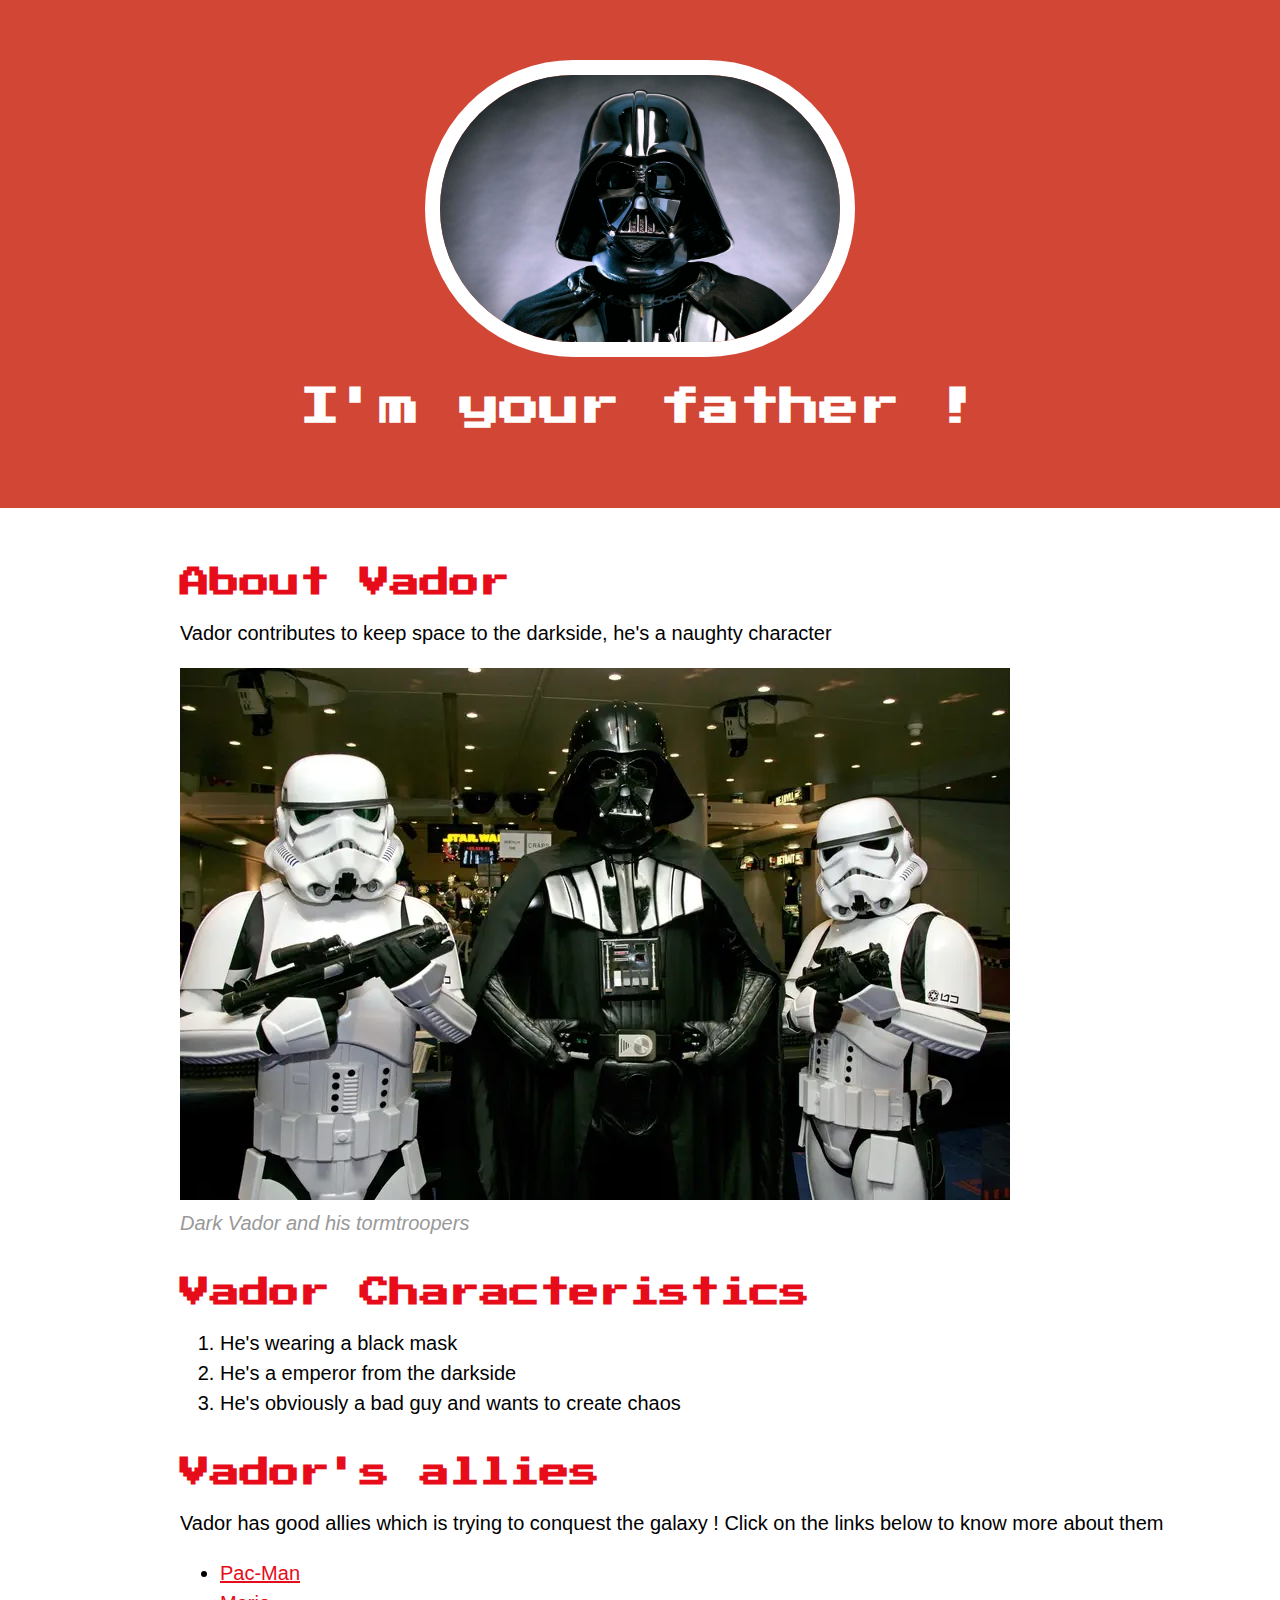
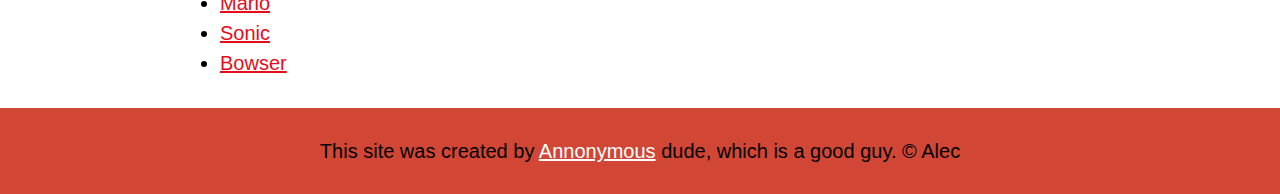
<file: index.html>
<!DOCTYPE html>
<html>
<head>
	<title>Dark Vador</title>
	<link rel="icon" href="img/dark-vador.jpg">
	<link href="https://fonts.googleapis.com/css2?family=Press+Start+2P&display=swap" rel="stylesheet">
	<link rel="stylesheet" type="text/css" href="css/hero.css">
</head>
<body>
	<!-- header element -->
	<header>
		<img src="img/dark-vador.jpg">
		<h1>I'm your father !</h1>
	</header>

	<!-- main element -->
	<main>
		<h2>About Vador</h2>
		<p>Vador contributes to keep space to the darkside, he's a naughty character</p>
		<img src="img/tormtrooper.jpeg">
		<p class="caption">Dark Vador and his tormtroopers</p>
		<h2>Vador Characteristics</h2>
		<ol>
			<li>He's wearing a black mask</li>
			<li>He's a emperor from the darkside</li>
			<li>He's obviously a bad guy and wants to create chaos</li>
		</ol>

		<!-- Friends -->

		<h2>Vador's allies</h2>
		<p>Vador has good allies which is trying to conquest the galaxy ! Click on the links below to know more about them</p>
		<ul>
		<li><a target=_blank href="https://fr.wikipedia.org/wiki/Pac-Man">Pac-Man</a></li>
		<li><a target=_blank href="https://fr.wikipedia.org/wiki/Mario_(personnage)">Mario</a></li>
		<li><a target=_blank href="https://fr.wikipedia.org/wiki/Sonic_the_Hedgehog">Sonic</a></li>
		<li><a target=_blank href="https://fr.wikipedia.org/wiki/Bowser">Bowser</a></li>
		</ul>
	</main>

<!-- Footer element -->
<footer>
	<p>This site was created by <a href="https://marmiton.org">Annonymous</a> dude, which is a good guy. &copy; Alec </p>
</footer>

</body>
</html>
</file>
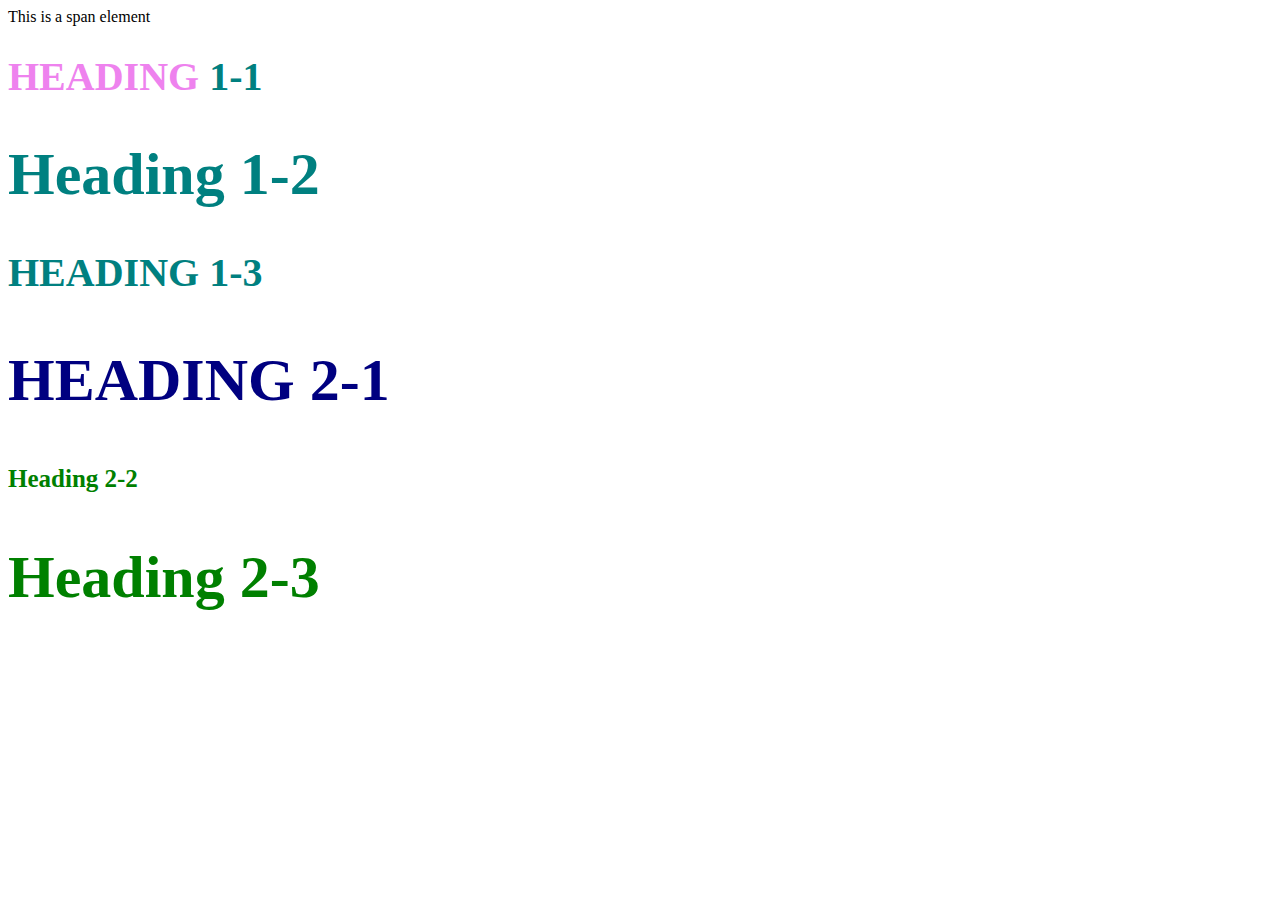
<file: style-test.html>
<!DOCTYPE html>
<html>
<head>
	<title>Style test</title>
	<link rel="stylesheet" type="text/css" href="css/test.css">
</head>
<body>

	<span>This is a span element</span>
	<h1 class="uppercase"><span>Heading</span> 1-1</h1>
	<h1 class="big">Heading 1-2</h1>
	<h1 class="uppercase">Heading 1-3</h1>
	<h2 class="big uppercase">Heading 2-1</h2>
	<h2>Heading 2-2</h2>
	<h2 class="big">Heading 2-3</h2>

</body>
</html>
</file>
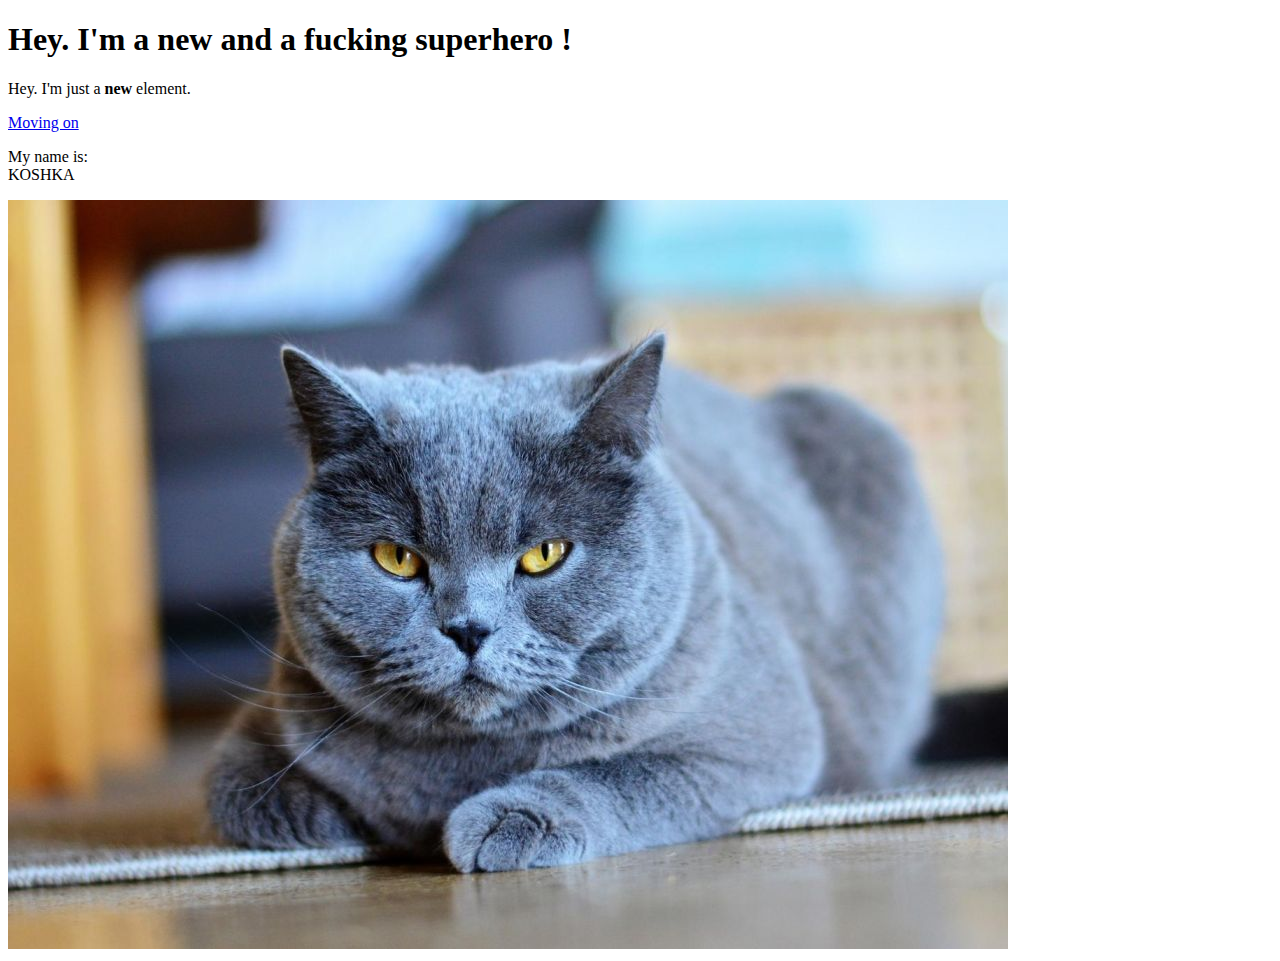
<file: test.html>
<!DOCTYPE html>
<html>
<head>
	<title>It's my personnal script</title>
</head>
<body>
<h1>Hey. I'm a new and a fucking superhero !</h1>
<p>Hey. I'm just a <b>new</b> element.</p>
<a href="https://google.com" target="_blank" title="Let's discover your browser!">Moving on</a>
<p>My name is:<br>
KOSHKA</p>
<img src="img/cat.jpeg">
</html>
</body>
</file>
<file: css/hero.css>
body
	{margin: 0;
	font-family: Helvetica, Arial, sans-serif;
	font-size: 20px;
	line-height: 30px;
}
header{
	background-color: #d14635;
	text-align: center;
	padding-top: 60px;
	padding-bottom: 60px;
}

header h1{
	color: white;
	font-size: 40px
}

h1, h2{
	font-family: 'Press Start 2P', cursive;
}

/* header style */
/* Write your comment here */

header img{
	border-radius: 170px;
    width: 400px;
    border: 15px solid white;
}

main{
	max-width: 1000px;
	margin: 0 auto;
	padding: 20px 20px 10px 100px;
}

main img{
	max-width: 100%;
}

h2 {
	font-size: 30px;
	color: #e70c19;
	margin: 40px 0 10px
}

a {
	color: #e70c19
}
a:hover{
	color: white;
	background-color: #483a94;
}

footer{
	background-color: #d14635;
	text-align: center;
	padding: 28px;
}

footer p{
	margin: 0px;
}

footer a{
	color: white;
}

footer a hover{
	opacity: .5;
	background-color: transparent;
}

p.caption{
	color: #999999;
	font-style: italic;
	margin-top: 0px;
}
</file>
<file: css/test.css>
h1{
			font-size: 40px;
			color: teal
		}

		h2{
			color: red;
			font-size: 25px
		}

		h2{
			color: green;
		}

		.big{
			font-size: 60px
		}

		.uppercase{
			text-transform: uppercase;
		}

		.big.uppercase{
			color: navy;
		}

		h1 span{
			color: violet;
		}
</file>
